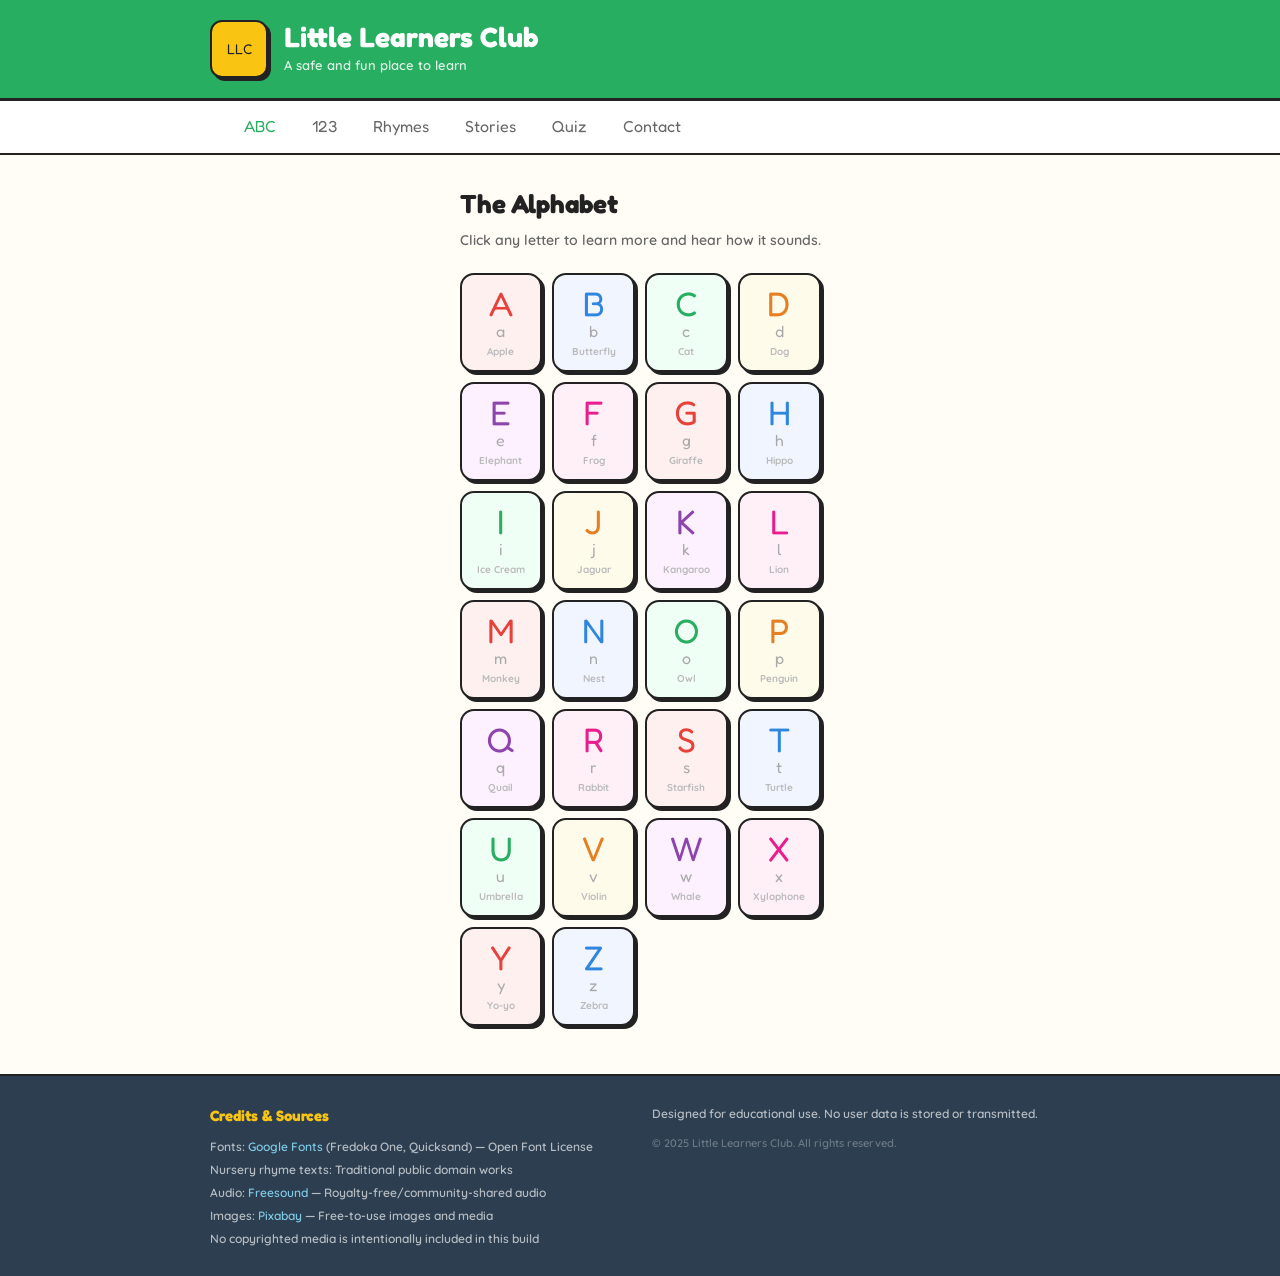
<file: index.html>
<!DOCTYPE html>
<html lang="en">
<head>
  <meta charset="UTF-8">
  <meta name="viewport" content="width=device-width, initial-scale=1.0">
  <meta name="description" content="Little Learners Club - An interactive educational website for children to learn the alphabet, numbers, and nursery rhymes.">
  <title>Little Learners Club</title>
  <link rel="preconnect" href="https://fonts.googleapis.com">
  <link rel="preconnect" href="https://fonts.gstatic.com" crossorigin>
  <link rel="icon" type="image/png" href="images/favicon-96x96.png">
  <link href="https://fonts.googleapis.com/css2?family=Fredoka+One&family=Quicksand:wght@400;600;700&display=swap" rel="stylesheet">
  <link rel="stylesheet" href="css/style.css">
</head>
<body>

  <a href="#main-content" class="skip-link">Skip to main content</a>

  <header role="banner">
    <div class="header-inner">
      <div class="header-badge" aria-hidden="true">LLC</div>
      <div class="header-text">
        <h1>Little Learners Club</h1>
        <p>A safe and fun place to learn</p>
      </div>

    </div>
  </header>

  <nav role="navigation" aria-label="Main navigation">
    <ul class="nav-list">
      <li><a href="#section-alpha"   class="nav-link active" data-tab="alpha"   aria-current="page">ABC</a></li>
      <li><a href="#section-nums"    class="nav-link"        data-tab="nums">123</a></li>
      <li><a href="#section-rhymes"  class="nav-link"        data-tab="rhymes">Rhymes</a></li>
      <li><a href="#section-stories" class="nav-link"        data-tab="stories">Stories</a></li>
      <li><a href="#section-quiz"    class="nav-link"        data-tab="quiz">Quiz</a></li>
      <li><a href="#section-contact" class="nav-link"        data-tab="contact">Contact</a></li>
    </ul>
  </nav>

  <main id="main-content" role="main">

    <section id="section-alpha" class="tab-section active" aria-labelledby="alpha-heading">
      <h2 id="alpha-heading" class="section-title">The Alphabet</h2>
      <p class="section-desc">Click any letter to learn more and hear how it sounds.</p>
      <div class="alpha-grid" id="alphaGrid" role="list" aria-label="Alphabet cards"></div>
    </section>

    <section id="section-nums" class="tab-section" aria-labelledby="nums-heading" aria-hidden="true">
      <h2 id="nums-heading" class="section-title">Numbers 0 to 10</h2>
      <p class="section-desc">Click a number card to see its image and play the audio.</p>
      <div class="num-grid" id="numGrid" role="list" aria-label="Number cards"></div>
    </section>

    <section id="section-rhymes" class="tab-section" aria-labelledby="rhymes-heading" aria-hidden="true">
      <h2 id="rhymes-heading" class="section-title">Nursery Rhymes</h2>
      <p class="section-desc">Open a rhyme to read along and play the audio.</p>
      
      <div class="rhyme-list" id="rhymeList"></div>
    </section>

    <section id="section-stories" class="tab-section" aria-labelledby="stories-heading" aria-hidden="true">
      <h2 id="stories-heading" class="section-title">Story Time</h2>
      <p class="section-desc">Watch and listen to fun stories!</p>

      <div class="story-list">

        <div class="story-card">
        <h3 class="story-title">The Very Hungry Caterpillar</h3>
          <div class="video-wrapper">
          <iframe width="560" height="315" src="https://www.youtube.com/embed/i4CPSH6eQWE?si=aR_aF1m5w3xxeM_o" title="YouTube video player" frameborder="0" allow="accelerometer; autoplay; clipboard-write; encrypted-media; gyroscope; picture-in-picture; web-share" referrerpolicy="strict-origin-when-cross-origin" allowfullscreen></iframe>
          </div>
        </div>

        <div class="story-card">
        <h3 class="story-title">The Ant and the Grasshopper</h3>
          <div class="video-wrapper">
            <iframe width="560" height="315" src="https://www.youtube.com/embed/v-z7M3wS3og?si=aULOzz3JeBhNhtyv" title="YouTube video player" frameborder="0" allow="accelerometer; autoplay; clipboard-write; encrypted-media; gyroscope; picture-in-picture; web-share" referrerpolicy="strict-origin-when-cross-origin" allowfullscreen></iframe>
          </div>
       </div>
        
        <div class="story-card">
        <h3 class="story-title">The Gingerbread boy</h3>
          <div class="video-wrapper">
            <iframe width="560" height="315" src="https://www.youtube.com/embed/1LdO5eGCvoA?si=jM-dAhz61y7pZEPE" title="YouTube video player" frameborder="0" allow="accelerometer; autoplay; clipboard-write; encrypted-media; gyroscope; picture-in-picture; web-share" referrerpolicy="strict-origin-when-cross-origin" allowfullscreen></iframe>
          </div>
       </div>

        <div class="story-card">
        <h3 class="story-title">The Little Red Hen</h3>
          <div class="video-wrapper">
            <iframe width="560" height="315" src="https://www.youtube.com/embed/S9T1rYyHkoY?si=t61Gslec5JG5Qkuo" title="YouTube video player" frameborder="0" allow="accelerometer; autoplay; clipboard-write; encrypted-media; gyroscope; picture-in-picture; web-share" referrerpolicy="strict-origin-when-cross-origin" allowfullscreen></iframe>
          </div>
       </div>
        
        <div class="story-card">
        <h3 class="story-title">The Lost Star</h3>
          <div class="video-wrapper">
            <iframe width="560" height="315" src="https://www.youtube.com/embed/841tKhAF2oI?si=0FL09rDdZ6WVghFh" title="YouTube video player" frameborder="0" allow="accelerometer; autoplay; clipboard-write; encrypted-media; gyroscope; picture-in-picture; web-share" referrerpolicy="strict-origin-when-cross-origin" allowfullscreen></iframe>
          </div>
       </div>
        
      </div>
    </section>

    <section id="section-quiz" class="tab-section" aria-labelledby="quiz-heading" aria-hidden="true">
      <h2 id="quiz-heading" class="section-title">Quick Quiz</h2>
      <p class="section-desc">Test what you have learned. Answer the question below.</p>
      <div class="quiz-box" id="quizBox" aria-live="polite"></div>
      <div class="quiz-controls">
        <button class="btn-primary" id="nextQuizBtn" onclick="loadQuiz()">Next Question</button>
      </div>
      <div class="quiz-score" id="quizScore" aria-live="polite"></div>
    </section>

    <section id="section-contact" class="tab-section" aria-labelledby="contact-heading" aria-hidden="true">
      <h2 id="contact-heading" class="section-title">Get in Touch</h2>
      <p class="section-desc">Have a suggestion or want to share feedback? Fill in the form below.</p>

      <div class="form-success" id="formSuccess" role="alert" aria-hidden="true">
        <strong>Thank you!</strong> Your message has been received. We will get back to you soon.
      </div>

      <form id="contactForm" class="contact-form" novalidate aria-label="Contact form">

        <div class="form-group">
          <label for="fieldName">Your Name <span class="required" aria-hidden="true">*</span></label>
          <input
            type="text"
            id="fieldName"
            name="name"
            placeholder="e.g. Sarah"
            autocomplete="name"
            aria-required="true"
            aria-describedby="nameError"
          >
          <span class="field-error" id="nameError" role="alert" aria-live="polite"></span>
        </div>

        <div class="form-group">
          <label for="fieldEmail">Email Address <span class="required" aria-hidden="true">*</span></label>
          <input
            type="email"
            id="fieldEmail"
            name="email"
            placeholder="e.g. sarah@example.com"
            autocomplete="email"
            aria-required="true"
            aria-describedby="emailError"
          >
          <span class="field-error" id="emailError" role="alert" aria-live="polite"></span>
        </div>

        <div class="form-group">
          <label for="fieldAge">Child's Age Group <span class="required" aria-hidden="true">*</span></label>
          <select id="fieldAge" name="age_group" aria-required="true" aria-describedby="ageError">
            <option value="">Select an age group</option>
            <option value="2-3">2 to 3 years</option>
            <option value="4-5">4 to 5 years</option>
            <option value="6-7">6 to 7 years</option>
            <option value="8+">8 years and above</option>
          </select>
          <span class="field-error" id="ageError" role="alert" aria-live="polite"></span>
        </div>

        <div class="form-group">
          <label for="fieldMessage">Message <span class="required" aria-hidden="true">*</span></label>
          <textarea
            id="fieldMessage"
            name="message"
            rows="5"
            placeholder="Write your message here..."
            aria-required="true"
            aria-describedby="messageError"
          ></textarea>
          <span class="field-error" id="messageError" role="alert" aria-live="polite"></span>
        </div>

        <div class="form-group form-check">
          <input type="checkbox" id="fieldConsent" name="consent" aria-required="true" aria-describedby="consentError">
          <label for="fieldConsent">
            I agree that this information may be used to respond to my enquiry.
            <span class="required" aria-hidden="true">*</span>
          </label>
          <span class="field-error" id="consentError" role="alert" aria-live="polite"></span>
        </div>

        <button type="submit" class="btn-primary btn-submit">Send Message</button>

      </form>
    </section>

  </main>

  <footer role="contentinfo">
    <div class="footer-inner">
      <div class="footer-credits">
        <h3>Credits &amp; Sources</h3>
        <ul>
          <li>Fonts: <a href="https://fonts.google.com" target="_blank" rel="noopener noreferrer">Google Fonts</a> (Fredoka One, Quicksand) &mdash; Open Font License</li>
          <li>Nursery rhyme texts: Traditional public domain works</li>
          <li>Audio: <a href="https://freesound.org/" target="_blank" rel="noopener noreferrer">Freesound</a> &mdash; Royalty-free/community-shared audio</li>
          <li>Images: <a href="https://pixabay.com/" target="_blank" rel="noopener noreferrer">Pixabay</a> &mdash; Free-to-use images and media</li>
          <li>No copyrighted media is intentionally included in this build</li>
        </ul>
      </div>
      <div class="footer-note">
        <p>Designed for educational use. No user data is stored or transmitted.</p>
        <p class="footer-copy">&copy; 2025 Little Learners Club. All rights reserved.</p>
      </div>
    </div>
  </footer>

  <div class="popup-overlay" id="popup" role="dialog" aria-modal="true" aria-labelledby="popLabel" aria-hidden="true" onclick="handleOverlayClick(event)">
    <div class="popup">
      <button class="popup-close" onclick="closePopup()" aria-label="Close popup">&#x2715;</button>

      <div class="img-placeholder" role="img" aria-label="Image placeholder">
        <div class="img-path" id="popImgPath">images/letter-a.png</div>
      </div>

      <span class="big-display" id="popDisplay" aria-live="polite"></span>
      <div class="popup-label" id="popLabel"></div>

      <div class="audio-bar">
        <button
          class="play-btn"
          id="popPlayBtn"
          onclick="handlePopupPlay(event)"
          aria-label="Play audio for this item"
        >&#9654;</button>
        <div class="audio-label" id="popAudioLabel">
         Press Play<br>          
        </div>
      </div>

    </div>
  </div>

  <script src="./js/app.js"></script>

</body>
</html>
</file>
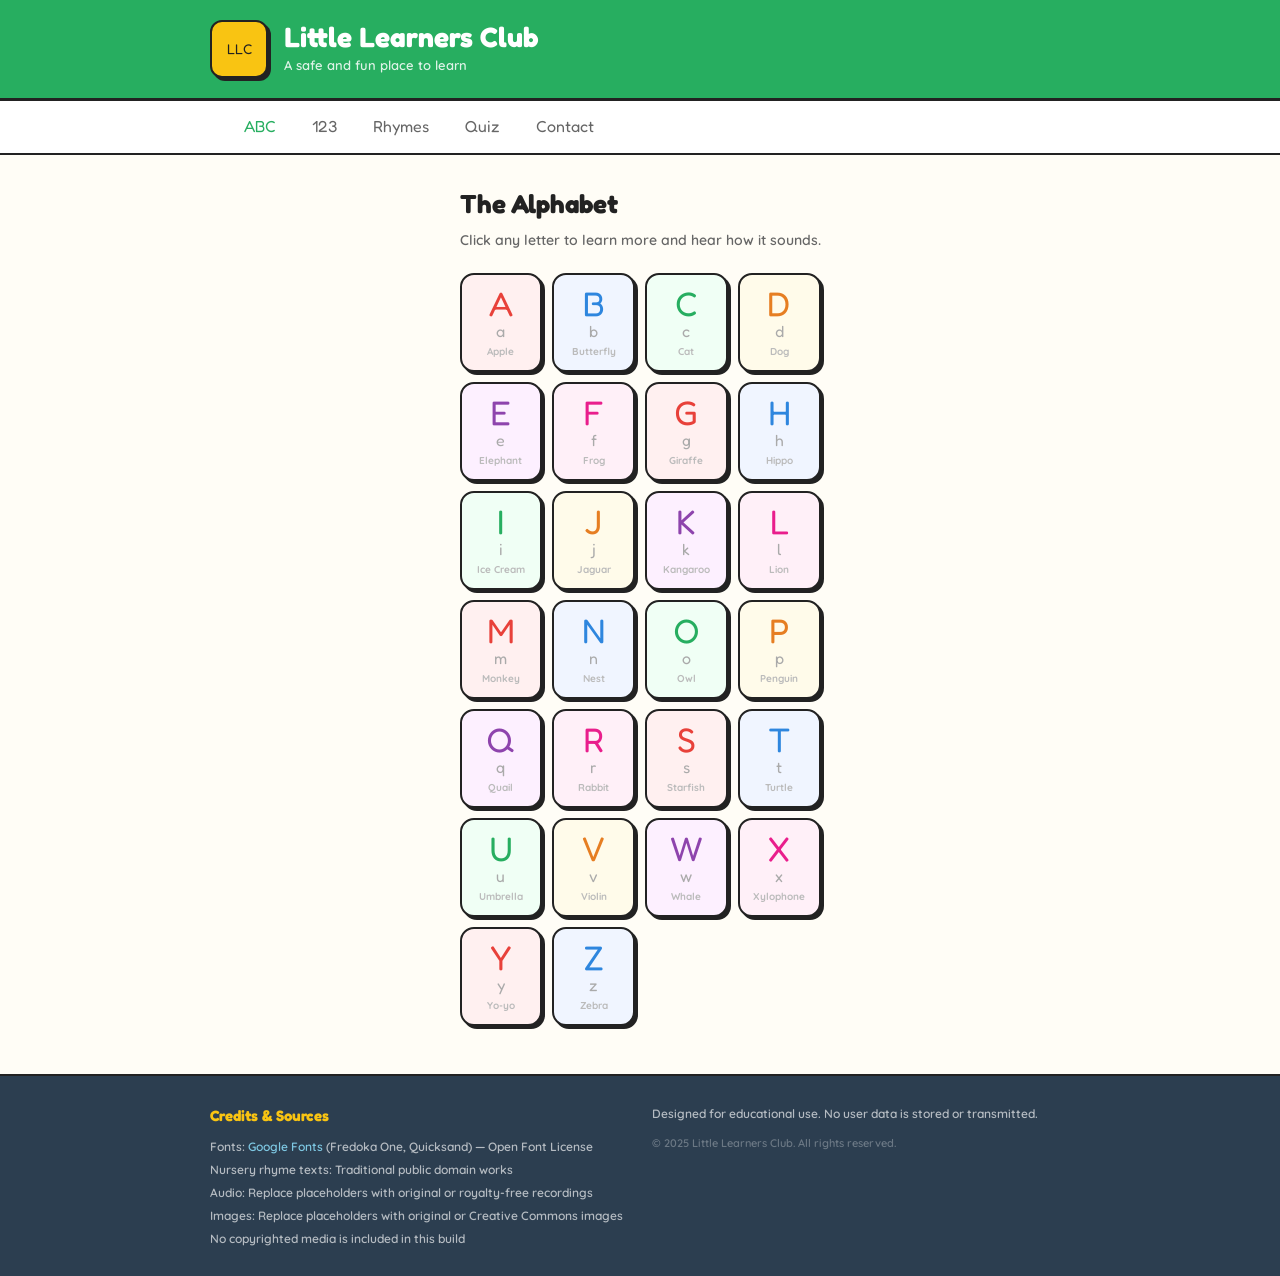
<file: kids-learning.html>
<!DOCTYPE html>
<html lang="en">
<head>
  <meta charset="UTF-8">
  <meta name="viewport" content="width=device-width, initial-scale=1.0">
  <meta name="description" content="Little Learners Club - An interactive educational website for children to learn the alphabet, numbers, and nursery rhymes.">
  <title>Little Learners Club</title>
  <link rel="preconnect" href="https://fonts.googleapis.com">
  <link rel="preconnect" href="https://fonts.gstatic.com" crossorigin>
  <link href="https://fonts.googleapis.com/css2?family=Fredoka+One&family=Quicksand:wght@400;600;700&display=swap" rel="stylesheet">
  <link rel="stylesheet" href="css/style.css">
</head>
<body>

  <a href="#main-content" class="skip-link">Skip to main content</a>

  <header role="banner">
    <div class="header-inner">
      <div class="header-badge" aria-hidden="true">LLC</div>
      <div class="header-text">
        <h1>Little Learners Club</h1>
        <p>A safe and fun place to learn</p>
      </div>

    </div>
  </header>

  <nav role="navigation" aria-label="Main navigation">
    <ul class="nav-list">
      <li><a href="#section-alpha"   class="nav-link active" data-tab="alpha"   aria-current="page">ABC</a></li>
      <li><a href="#section-nums"    class="nav-link"        data-tab="nums">123</a></li>
      <li><a href="#section-rhymes"  class="nav-link"        data-tab="rhymes">Rhymes</a></li>
      <li><a href="#section-quiz"    class="nav-link"        data-tab="quiz">Quiz</a></li>
      <li><a href="#section-contact" class="nav-link"        data-tab="contact">Contact</a></li>
    </ul>
  </nav>

  <main id="main-content" role="main">

    <section id="section-alpha" class="tab-section active" aria-labelledby="alpha-heading">
      <h2 id="alpha-heading" class="section-title">The Alphabet</h2>
      <p class="section-desc">Click any letter to learn more and hear how it sounds.</p>
      <div class="alpha-grid" id="alphaGrid" role="list" aria-label="Alphabet cards"></div>
    </section>

    <section id="section-nums" class="tab-section" aria-labelledby="nums-heading" aria-hidden="true">
      <h2 id="nums-heading" class="section-title">Numbers 0 to 10</h2>
      <p class="section-desc">Click a number card to see its image and play the audio.</p>
      <div class="num-grid" id="numGrid" role="list" aria-label="Number cards"></div>
    </section>

    <section id="section-rhymes" class="tab-section" aria-labelledby="rhymes-heading" aria-hidden="true">
      <h2 id="rhymes-heading" class="section-title">Nursery Rhymes</h2>
      <p class="section-desc">Open a rhyme to read along and play the audio.</p>

      <figure class="video-placeholder" aria-label="Video placeholder">
        <div class="video-box" role="img" aria-label="Video placeholder for nursery rhyme sing-along">
          <div class="video-icon" aria-hidden="true">
            <span class="video-triangle">&#9654;</span>
          </div>
          <p class="video-caption-top">Sing-Along Video</p>
        </div>
        <figcaption>
          Nursery rhyme sing-along video. Replace <code>src</code> with your video file.
          Transcript is shown below each rhyme.
        </figcaption>
      </figure>

      <div class="rhyme-list" id="rhymeList"></div>
    </section>

    <section id="section-quiz" class="tab-section" aria-labelledby="quiz-heading" aria-hidden="true">
      <h2 id="quiz-heading" class="section-title">Quick Quiz</h2>
      <p class="section-desc">Test what you have learned. Answer the question below.</p>
      <div class="quiz-box" id="quizBox" aria-live="polite"></div>
      <div class="quiz-controls">
        <button class="btn-primary" id="nextQuizBtn" onclick="loadQuiz()">Next Question</button>
      </div>
      <div class="quiz-score" id="quizScore" aria-live="polite"></div>
    </section>

    <section id="section-contact" class="tab-section" aria-labelledby="contact-heading" aria-hidden="true">
      <h2 id="contact-heading" class="section-title">Get in Touch</h2>
      <p class="section-desc">Have a suggestion or want to share feedback? Fill in the form below.</p>

      <div class="form-success" id="formSuccess" role="alert" aria-hidden="true">
        <strong>Thank you!</strong> Your message has been received. We will get back to you soon.
      </div>

      <form id="contactForm" class="contact-form" novalidate aria-label="Contact form">

        <div class="form-group">
          <label for="fieldName">Your Name <span class="required" aria-hidden="true">*</span></label>
          <input
            type="text"
            id="fieldName"
            name="name"
            placeholder="e.g. Sarah"
            autocomplete="name"
            aria-required="true"
            aria-describedby="nameError"
          >
          <span class="field-error" id="nameError" role="alert" aria-live="polite"></span>
        </div>

        <div class="form-group">
          <label for="fieldEmail">Email Address <span class="required" aria-hidden="true">*</span></label>
          <input
            type="email"
            id="fieldEmail"
            name="email"
            placeholder="e.g. sarah@example.com"
            autocomplete="email"
            aria-required="true"
            aria-describedby="emailError"
          >
          <span class="field-error" id="emailError" role="alert" aria-live="polite"></span>
        </div>

        <div class="form-group">
          <label for="fieldAge">Child's Age Group <span class="required" aria-hidden="true">*</span></label>
          <select id="fieldAge" name="age_group" aria-required="true" aria-describedby="ageError">
            <option value="">Select an age group</option>
            <option value="2-3">2 to 3 years</option>
            <option value="4-5">4 to 5 years</option>
            <option value="6-7">6 to 7 years</option>
            <option value="8+">8 years and above</option>
          </select>
          <span class="field-error" id="ageError" role="alert" aria-live="polite"></span>
        </div>

        <div class="form-group">
          <label for="fieldMessage">Message <span class="required" aria-hidden="true">*</span></label>
          <textarea
            id="fieldMessage"
            name="message"
            rows="5"
            placeholder="Write your message here..."
            aria-required="true"
            aria-describedby="messageError"
          ></textarea>
          <span class="field-error" id="messageError" role="alert" aria-live="polite"></span>
        </div>

        <div class="form-group form-check">
          <input type="checkbox" id="fieldConsent" name="consent" aria-required="true" aria-describedby="consentError">
          <label for="fieldConsent">
            I agree that this information may be used to respond to my enquiry.
            <span class="required" aria-hidden="true">*</span>
          </label>
          <span class="field-error" id="consentError" role="alert" aria-live="polite"></span>
        </div>

        <button type="submit" class="btn-primary btn-submit">Send Message</button>

      </form>
    </section>

  </main>

  <footer role="contentinfo">
    <div class="footer-inner">
      <div class="footer-credits">
        <h3>Credits &amp; Sources</h3>
        <ul>
          <li>Fonts: <a href="https://fonts.google.com" target="_blank" rel="noopener noreferrer">Google Fonts</a> (Fredoka One, Quicksand) &mdash; Open Font License</li>
          <li>Nursery rhyme texts: Traditional public domain works</li>
          <li>Audio: Replace placeholders with original or royalty-free recordings</li>
          <li>Images: Replace placeholders with original or Creative Commons images</li>
          <li>No copyrighted media is included in this build</li>
        </ul>
      </div>
      <div class="footer-note">
        <p>Designed for educational use. No user data is stored or transmitted.</p>
        <p class="footer-copy">&copy; 2025 Little Learners Club. All rights reserved.</p>
      </div>
    </div>
  </footer>

  <div class="popup-overlay" id="popup" role="dialog" aria-modal="true" aria-labelledby="popLabel" aria-hidden="true" onclick="handleOverlayClick(event)">
    <div class="popup">
      <button class="popup-close" onclick="closePopup()" aria-label="Close popup">&#x2715;</button>

      <div class="img-placeholder" role="img" aria-label="Image placeholder">
        <div class="img-icon" aria-hidden="true"></div>
        <div class="img-path" id="popImgPath">images/letter-a.png</div>
        <p class="img-alt-note" id="popImgAlt"></p>
      </div>

      <span class="big-display" id="popDisplay" aria-live="polite"></span>
      <div class="popup-label" id="popLabel"></div>

      <div class="audio-bar">
        <button
          class="play-btn"
          id="popPlayBtn"
          onclick="handlePopupPlay(event)"
          aria-label="Play audio for this item"
        >&#9654;</button>
        <div class="audio-label" id="popAudioLabel">
          Audio placeholder<br>
          <span id="popAudioPath">audio/letter-a.mp3</span>
        </div>
      </div>

    </div>
  </div>

  <script src="./js/app.js"></script>

</body>
</html>
</file>
<file: css/style.css>
/* ======================================================
   CUSTOM PROPERTIES
====================================================== */
:root {
  --ink:        #222;
  --white:      #ffffff;
  --bg:         #fffdf6;
  --red:        #e8413a;
  --blue:       #2e86de;
  --green:      #27ae60;
  --yellow:     #f9c412;
  --purple:     #8e44ad;
  --orange:     #e67e22;
  --pink:       #e91e8c;

  --font-display: 'Fredoka One', cursive;
  --font-body:    'Quicksand', sans-serif;

  --radius:     14px;
  --border:     2.5px solid var(--ink);
  --shadow:     3px 3px 0 var(--ink);
}

/* ======================================================
   RESET & BASE
====================================================== */
*, *::before, *::after {
  box-sizing: border-box;
  margin: 0;
  padding: 0;
}

html { scroll-behavior: smooth; }

body {
  font-family: var(--font-body);
  background: var(--bg);
  color: var(--ink);
  line-height: 1.6;
  min-height: 100vh;
  display: flex;
  flex-direction: column;
}

/* ======================================================
   SKIP LINK
====================================================== */
.skip-link {
  position: absolute;
  top: -100px;
  left: 16px;
  background: var(--ink);
  color: var(--white);
  padding: 8px 16px;
  border-radius: 8px;
  font-weight: 700;
  font-size: 14px;
  text-decoration: none;
  z-index: 9999;
  transition: top 0.2s;
}
.skip-link:focus { top: 8px; }

/* ======================================================
   FOCUS STYLES
====================================================== */
:focus-visible {
  outline: 3px solid var(--yellow);
  outline-offset: 3px;
  border-radius: 4px;
}

/* ======================================================
   HEADER
====================================================== */
header {
  background: var(--green);
  border-bottom: 3px solid var(--ink);
  padding: 20px 24px;
}

.header-inner {
  max-width: 860px;
  margin: 0 auto;
  display: flex;
  align-items: center;
  gap: 16px;
}

.header-badge {
  flex-shrink: 0;
  width: 58px;
  height: 58px;
  background: var(--yellow);
  border: 2.5px solid var(--ink);
  border-radius: 12px;
  display: flex;
  align-items: center;
  justify-content: center;
  box-shadow: var(--shadow);
  font-family: var(--font-display);
  font-size: 14px;
  color: var(--ink);
  line-height: 1.1;
  text-align: center;
}

.header-text h1 {
  font-family: var(--font-display);
  font-size: 28px;
  color: var(--white);
  line-height: 1.1;
}

.header-text p {
  font-size: 13px;
  color: rgba(255,255,255,0.85);
  font-weight: 600;
  margin-top: 2px;
}

.header-deco { display: none; }

/* ======================================================
   NAVIGATION
====================================================== */
nav {
  background: var(--white);
  border-bottom: 2.5px solid var(--ink);
  position: sticky;
  top: 0;
  z-index: 50;
}

.nav-list {
  max-width: 860px;
  margin: 0 auto;
  display: flex;
  list-style: none;
  padding: 0 16px;
  overflow-x: auto;
  scrollbar-width: none;
}
.nav-list::-webkit-scrollbar { display: none; }

.nav-link {
  display: block;
  padding: 13px 18px;
  font-family: var(--font-display);
  font-size: 16px;
  color: #666;
  text-decoration: none;
  border-bottom: 3px solid transparent;
  margin-bottom: -2.5px;
  white-space: nowrap;
  transition: color 0.15s, border-color 0.15s;
}

.nav-link.active,
.nav-link[aria-current="page"] {
  color: var(--green);
  border-bottom-color: var(--green);
}

.nav-link:hover:not(.active) {
  color: var(--ink);
  border-bottom-color: #ddd;
}

/* ======================================================
   MAIN
====================================================== */
main {
  max-width: 860px;
  margin: 0 auto;
  padding: 28px 20px 48px;
  flex: 1;
}

.tab-section { display: none; }
.tab-section.active { display: block; }

.section-title {
  font-family: var(--font-display);
  font-size: 26px;
  color: var(--ink);
  margin-bottom: 4px;
}

.section-desc {
  font-size: 14px;
  color: #666;
  margin-bottom: 22px;
  font-weight: 600;
}

/* ======================================================
   ALPHABET GRID
====================================================== */
.alpha-grid {
  display: grid;
  grid-template-columns: repeat(auto-fill, minmax(72px, 1fr));
  gap: 10px;
}

.alpha-card {
  background: var(--white);
  border-radius: var(--radius);
  border: var(--border);
  padding: 12px 6px 10px;
  text-align: center;
  cursor: pointer;
  transition: transform 0.12s, box-shadow 0.12s;
  user-select: none;
  box-shadow: var(--shadow);
}

.alpha-card:hover,
.alpha-card:focus {
  transform: translateY(-3px);
  box-shadow: 3px 6px 0 var(--ink);
}

.alpha-card:active {
  transform: translateY(1px);
  box-shadow: 1px 1px 0 var(--ink);
}

.alpha-card .big-letter {
  font-family: var(--font-display);
  font-size: 34px;
  line-height: 1;
  display: block;
}

.alpha-card .small-letter {
  font-family: var(--font-display);
  font-size: 16px;
  color: #aaa;
  display: block;
  line-height: 1;
  margin-top: 2px;
}

.alpha-card .word {
  font-size: 10px;
  color: #bbb;
  margin-top: 5px;
  display: block;
  font-weight: 700;
}

.alpha-card:nth-child(6n+1) { background: #fff0f0; }
.alpha-card:nth-child(6n+1) .big-letter { color: var(--red); }
.alpha-card:nth-child(6n+2) { background: #f0f5ff; }
.alpha-card:nth-child(6n+2) .big-letter { color: var(--blue); }
.alpha-card:nth-child(6n+3) { background: #f0fff5; }
.alpha-card:nth-child(6n+3) .big-letter { color: var(--green); }
.alpha-card:nth-child(6n+4) { background: #fffbea; }
.alpha-card:nth-child(6n+4) .big-letter { color: var(--orange); }
.alpha-card:nth-child(6n+5) { background: #fdf0ff; }
.alpha-card:nth-child(6n+5) .big-letter { color: var(--purple); }
.alpha-card:nth-child(6n+6) { background: #fff0f8; }
.alpha-card:nth-child(6n+6) .big-letter { color: var(--pink); }

/* ======================================================
   NUMBER GRID
====================================================== */
.num-grid {
  display: grid;
  grid-template-columns: repeat(auto-fill, minmax(110px, 1fr));
  gap: 12px;
}

.num-card {
  background: var(--white);
  border-radius: var(--radius);
  border: var(--border);
  padding: 18px 10px 12px;
  text-align: center;
  cursor: pointer;
  box-shadow: var(--shadow);
  transition: transform 0.12s, box-shadow 0.12s;
  user-select: none;
}

.num-card:hover,
.num-card:focus {
  transform: translateY(-3px);
  box-shadow: 3px 6px 0 var(--ink);
}

.num-card:active {
  transform: translateY(1px);
  box-shadow: 1px 1px 0 var(--ink);
}

.num-card .big-num {
  font-family: var(--font-display);
  font-size: 50px;
  line-height: 1;
  display: block;
}

.num-card .dot-count {
  font-size: 12px;
  color: var(--orange);
  margin-top: 4px;
  letter-spacing: 3px;
  min-height: 18px;
  display: block;
}

.num-card .num-word {
  font-size: 11px;
  font-weight: 700;
  color: #888;
  margin-top: 4px;
  text-transform: uppercase;
  letter-spacing: 0.5px;
  display: block;
}

.num-card .tap-hint {
  font-size: 10px;
  color: #ccc;
  margin-top: 5px;
  display: block;
  font-weight: 600;
}

.num-card:nth-child(4n+1) .big-num { color: var(--red); }
.num-card:nth-child(4n+2) .big-num { color: var(--blue); }
.num-card:nth-child(4n+3) .big-num { color: var(--green); }
.num-card:nth-child(4n+4) .big-num { color: var(--purple); }

/* ======================================================
   STORIES
====================================================== */

.story-list {
  display: flex;
  flex-direction: column;
  gap: 24px;
}

.story-card {
  background: var(--white);
  border-radius: var(--radius);
  border: var(--border);
  box-shadow: var(--shadow);
  padding: 16px;
}

.story-title {
  font-family: var(--font-display);
  font-size: 18px;
  color: var(--ink);
  margin-bottom: 12px;
}

.video-wrapper {
  border-radius: 10px;
  overflow: hidden;
  border: 2px solid #eee;
}

/* ======================================================
   RHYME LIST
====================================================== */
.rhyme-list {
  display: flex;
  flex-direction: column;
  gap: 10px;
}

.rhyme-card {
  background: var(--white);
  border-radius: var(--radius);
  border: var(--border);
  box-shadow: var(--shadow);
  overflow: hidden;
}

.rhyme-card:nth-child(4n+1) { border-left: 5px solid var(--red); }
.rhyme-card:nth-child(4n+2) { border-left: 5px solid var(--blue); }
.rhyme-card:nth-child(4n+3) { border-left: 5px solid var(--green); }
.rhyme-card:nth-child(4n+4) { border-left: 5px solid var(--purple); }

.rhyme-header {
  display: flex;
  align-items: center;
  justify-content: space-between;
  padding: 14px 16px;
  cursor: pointer;
  gap: 12px;
}

.rhyme-header:focus { outline: 3px solid var(--yellow); outline-offset: -3px; }

.rhyme-name {
  font-family: var(--font-display);
  font-size: 17px;
  color: var(--ink);
}

.rhyme-arrow {
  font-size: 12px;
  color: #aaa;
  transition: transform 0.2s;
  flex-shrink: 0;
}

.rhyme-card.open .rhyme-arrow { transform: rotate(90deg); }

.rhyme-body {
  display: none;
  padding: 12px 16px 16px;
  font-size: 14px;
  line-height: 2;
  color: #444;
  font-weight: 600;
  border-top: 2px solid #eee;
}

.rhyme-card.open .rhyme-body { display: block; }

/* ======================================================
   AUDIO BAR
====================================================== */
.audio-bar {
  display: flex;
  justify-content: center;
  margin-bottom: 14px;
}

.play-btn {
  width: 36px;
  height: 36px;
  border-radius: 50%;
  border: 2px solid var(--ink);
  background: var(--green);
  cursor: pointer;
  display: flex;
  align-items: center;
  justify-content: center;
  font-size: 11px;
  color: var(--white);
  flex-shrink: 0;
  box-shadow: 2px 2px 0 var(--ink);
  transition: background 0.12s, transform 0.12s;
  padding: 0;
  line-height: 1;
}

.play-btn:hover,
.play-btn:focus {
  background: #219a52;
  transform: scale(1.05);
}

.play-btn:active { transform: scale(0.96); }

.audio-label {
  font-size: 11px;
  color: #888;
  font-weight: 700;
  line-height: 1.5;
}
.stop-btn {
  width: 36px;
  height: 36px;
  border-radius: 50%;
  border: 2px solid var(--ink);
  background: var(--red);
  cursor: pointer;
  display: flex;
  align-items: center;
  justify-content: center;
  font-size: 11px;
  color: var(--white);
  flex-shrink: 0;
  box-shadow: 2px 2px 0 var(--ink);
  transition: background 0.12s, transform 0.12s;
  padding: 0;
  line-height: 1;
}

.stop-btn:hover,
.stop-btn:focus {
  background: #c0392b;
  transform: scale(1.05);
}

/* ======================================================
   QUIZ SECTION
====================================================== */
.quiz-box {
  background: var(--white);
  border-radius: var(--radius);
  border: var(--border);
  box-shadow: var(--shadow);
  padding: 24px 20px;
  margin-bottom: 16px;
  min-height: 180px;
}

.quiz-question {
  font-family: var(--font-display);
  font-size: 20px;
  color: var(--ink);
  margin-bottom: 18px;
  line-height: 1.35;
}

.quiz-options {
  display: grid;
  grid-template-columns: 1fr 1fr;
  gap: 10px;
  list-style: none;
}

.quiz-option {
  background: #f5f5f5;
  border: 2px solid var(--ink);
  border-radius: 10px;
  padding: 11px 14px;
  font-family: var(--font-display);
  font-size: 16px;
  color: var(--ink);
  cursor: pointer;
  text-align: center;
  box-shadow: 2px 2px 0 var(--ink);
  transition: background 0.12s, transform 0.1s;
}

.quiz-option:hover:not(:disabled),
.quiz-option:focus:not(:disabled) {
  background: #ebebeb;
  transform: translateY(-2px);
}

.quiz-option.correct {
  background: #d4edda;
  border-color: var(--green);
  color: #155724;
  box-shadow: 2px 2px 0 var(--green);
}

.quiz-option.wrong {
  background: #fde8e7;
  border-color: var(--red);
  color: var(--red);
  box-shadow: 2px 2px 0 var(--red);
}

.quiz-option:disabled { cursor: default; transform: none; }

.quiz-result {
  font-size: 15px;
  font-weight: 700;
  margin-top: 14px;
  padding: 12px 16px;
  border-radius: 10px;
  border: 2px solid;
  font-family: var(--font-display);
}

.quiz-result.pass {
  background: #d4edda;
  border-color: var(--green);
  color: #155724;
}

.quiz-result.fail {
  background: #fde8e7;
  border-color: var(--red);
  color: var(--red);
}

.quiz-controls { margin-bottom: 14px; }

.quiz-score {
  font-size: 14px;
  font-weight: 700;
  color: #666;
  min-height: 20px;
}

/* ======================================================
   BUTTONS
====================================================== */
.btn-primary {
  background: var(--blue);
  color: var(--white);
  border: 2px solid var(--ink);
  border-radius: 10px;
  padding: 11px 26px;
  font-family: var(--font-display);
  font-size: 16px;
  cursor: pointer;
  box-shadow: var(--shadow);
  transition: background 0.12s, transform 0.1s;
}

.btn-primary:hover,
.btn-primary:focus {
  background: #2472c8;
  transform: translateY(-2px);
}

.btn-primary:active {
  transform: translateY(1px);
  box-shadow: 1px 1px 0 var(--ink);
}

/* ======================================================
   CONTACT FORM
====================================================== */
.contact-form {
  background: var(--white);
  border-radius: var(--radius);
  border: var(--border);
  box-shadow: var(--shadow);
  padding: 28px 24px;
  max-width: 560px;
}

.form-group { margin-bottom: 18px; }

.form-group label {
  display: block;
  font-family: var(--font-display);
  font-size: 15px;
  font-weight: 700;
  color: var(--ink);
  margin-bottom: 6px;
}

.required { color: var(--red); margin-left: 2px; }

.form-group input:not([type="checkbox"]),
.form-group select,
.form-group textarea {
  width: 100%;
  padding: 10px 13px;
  border: 2px solid #ccc;
  border-radius: 10px;
  font-family: var(--font-body);
  font-size: 14px;
  font-weight: 600;
  color: var(--ink);
  background: #fafafa;
  transition: border-color 0.15s;
  appearance: none;
}

.form-group input:not([type="checkbox"]):focus,
.form-group select:focus,
.form-group textarea:focus {
  border-color: var(--blue);
  background: var(--white);
  outline: none;
  box-shadow: 0 0 0 3px rgba(46,134,222,0.15);
}

.form-group input:not([type="checkbox"]).invalid,
.form-group select.invalid,
.form-group textarea.invalid {
  border-color: var(--red);
  background: #fff8f8;
}

.form-group textarea {
  resize: vertical;
  min-height: 110px;
}

.form-check {
  display: flex;
  align-items: flex-start;
  gap: 10px;
  flex-wrap: wrap;
}

.form-check input[type="checkbox"] {
  width: 20px;
  height: 20px;
  min-width: 20px;
  margin-top: 2px;
  flex-shrink: 0;
  cursor: pointer;
  accent-color: var(--green);
}

.form-check input[type="checkbox"].invalid {
  outline: 2px solid var(--red);
  outline-offset: 2px;
}

.form-check label {
  margin-bottom: 0;
  font-family: var(--font-body);
  font-size: 14px;
  font-weight: 600;
  line-height: 1.5;
  flex: 1;
}

.form-check .field-error {
  flex-basis: 100%;
  margin-top: 0;
  padding-left: 30px;
}

.field-error {
  display: block;
  font-size: 12px;
  color: var(--red);
  font-weight: 700;
  margin-top: 5px;
  min-height: 18px;
}

.btn-submit {
  width: 100%;
  padding: 13px;
  font-size: 17px;
  margin-top: 6px;
  background: var(--green);
}

.btn-submit:hover,
.btn-submit:focus { background: #219a52; }

.form-success {
  display: none;
  background: #d4edda;
  border: 2px solid var(--green);
  border-radius: 10px;
  padding: 14px 18px;
  font-size: 14px;
  font-weight: 700;
  color: #155724;
  margin-bottom: 20px;
}

.form-success.show { display: block; }

/* ======================================================
   POPUP
====================================================== */
.popup-overlay {
  display: none;
  position: fixed;
  top: 0; left: 0; right: 0; bottom: 0;
  background: rgba(0,0,0,0.5);
  align-items: center;
  justify-content: center;
  z-index: 200;
  padding: 20px;
}

.popup-overlay.show { display: flex; }

.popup {
  background: var(--white);
  border-radius: var(--radius);
  border: var(--border);
  box-shadow: 5px 5px 0 var(--ink);
  padding: 22px 24px 24px;
  text-align: center;
  max-width: 300px;
  width: 100%;
  position: relative;
  animation: popIn 0.2s cubic-bezier(0.34, 1.56, 0.64, 1);
}

@keyframes popIn {
  from { transform: scale(0.6); opacity: 0; }
  to   { transform: scale(1);   opacity: 1; }
}

.img-placeholder {
  width: 100%;
  height: 180px;
  border-radius: 10px;
  overflow: hidden;
  margin-bottom: 14px;
  background: #f5f5f5;
}

.img-placeholder img {
  width: 100%;
  height: 100%;
  object-fit: contain;
}

.img-icon {
  width: 38px;
  height: 30px;
  border: 2px solid #ccc;
  border-radius: 5px;
  position: relative;
}

.img-icon::before {
  content: '';
  position: absolute;
  bottom: 6px; left: 5px;
  width: 0; height: 0;
  border-left: 7px solid transparent;
  border-right: 7px solid transparent;
  border-bottom: 9px solid #ccc;
}

.img-icon::after {
  content: '';
  position: absolute;
  bottom: 7px; right: 5px;
  width: 7px; height: 7px;
  border-radius: 50%;
  background: #ccc;
}

.img-path {
  font-size: 10px;
  color: #bbb;
  font-weight: 700;
  margin-top: 8px;
  padding: 0 10px;
  word-break: break-all;
}

.img-alt-note {
  font-size: 10px;
  color: #ccc;
  margin-top: 2px;
  padding: 0 10px;
  font-style: italic;
}

.popup .big-display {
  font-family: var(--font-display);
  font-size: 60px;
  line-height: 1;
  display: block;
}

.popup .popup-label {
  font-family: var(--font-display);
  font-size: 19px;
  color: #666;
  margin-top: 4px;
  margin-bottom: 14px;
}

.popup-close {
  position: absolute;
  top: 10px; right: 12px;
  width: 28px; height: 28px;
  border-radius: 50%;
  background: #f0f0f0;
  border: 2px solid #ccc;
  cursor: pointer;
  font-size: 13px;
  color: #888;
  display: flex;
  align-items: center;
  justify-content: center;
  transition: background 0.12s;
}

.popup-close:hover,
.popup-close:focus {
  background: #e0e0e0;
  color: var(--ink);
}

/* ======================================================
   FOOTER
====================================================== */
footer {
  background: #2c3e50;
  border-top: 2.5px solid var(--ink);
  color: rgba(255,255,255,0.65);
  padding: 28px 24px;
}

.footer-inner {
  max-width: 860px;
  margin: 0 auto;
  display: grid;
  grid-template-columns: 1fr 1fr;
  gap: 24px;
}

footer h3 {
  font-family: var(--font-display);
  font-size: 15px;
  color: var(--yellow);
  margin-bottom: 10px;
}

footer ul {
  list-style: none;
  display: flex;
  flex-direction: column;
  gap: 5px;
}

footer ul li {
  font-size: 12px;
  line-height: 1.5;
  font-weight: 600;
}

footer a {
  color: #7ec8e3;
  text-decoration: none;
}

footer a:hover { text-decoration: underline; }

.footer-note {
  font-size: 12px;
  line-height: 1.7;
  font-weight: 600;
}

.footer-copy {
  margin-top: 10px;
  font-size: 11px;
  color: rgba(255,255,255,0.3);
}

/* ======================================================
   RESPONSIVE
====================================================== */
@media (max-width: 560px) {
  .header-text h1 { font-size: 22px; }
  main { padding: 20px 14px 32px; }
  .alpha-grid { grid-template-columns: repeat(auto-fill, minmax(60px, 1fr)); }
  .num-grid { grid-template-columns: repeat(auto-fill, minmax(96px, 1fr)); }
  .quiz-options { grid-template-columns: 1fr; }
  .footer-inner { grid-template-columns: 1fr; }
  .contact-form { padding: 20px 16px; }
}
</file>
